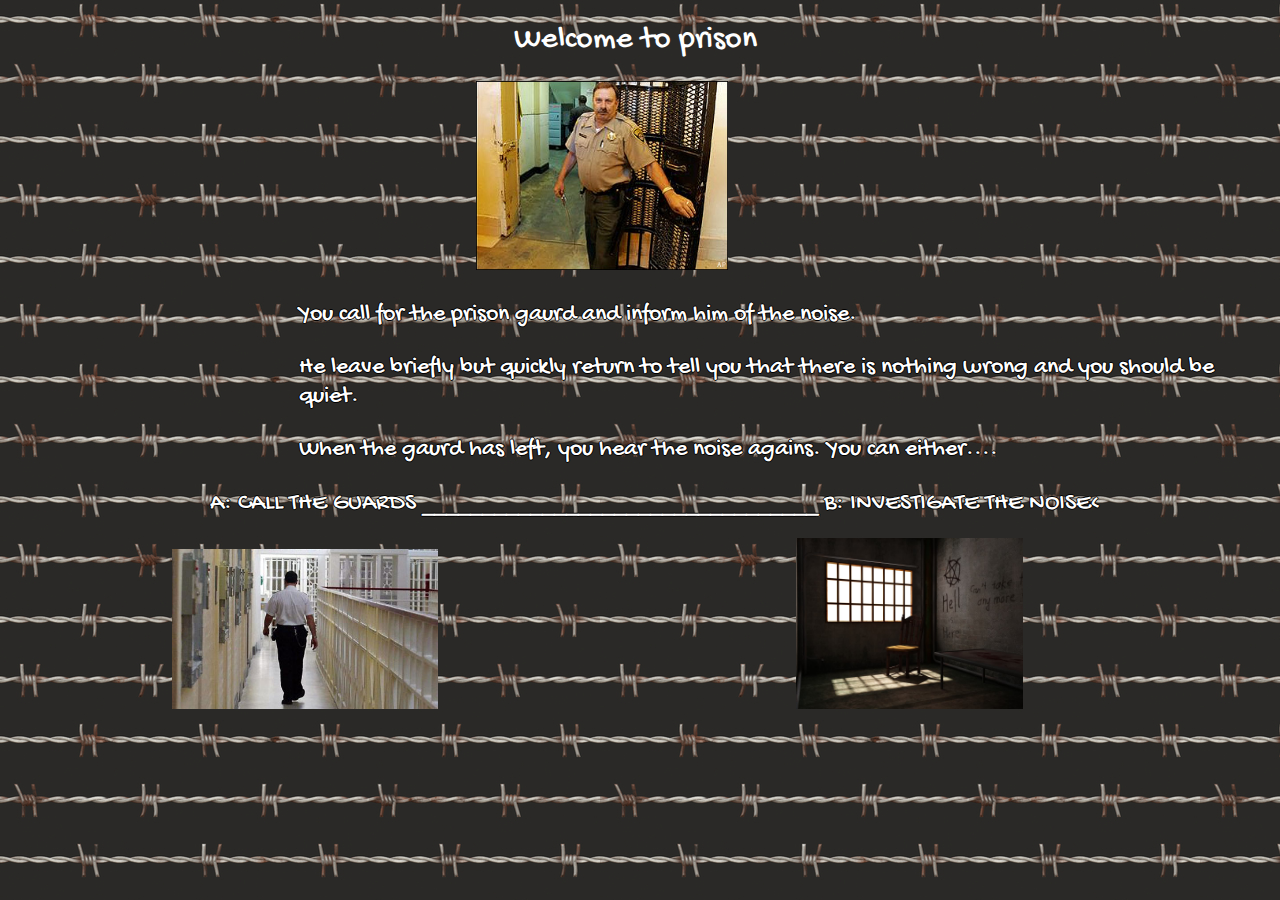
<file: choice1.html>
<!DOCTYPE html>
<html>
<head>
  <link href='http://fonts.googleapis.com/css?family=Gochi+Hand' rel='stylesheet' type='text/css'>
  
  
  <title> PrisonEscape DOOOOOE </title>
 <link rel = "stylesheet" type = "text/css" href = "./style/style.css">
  
  
  
</head>


<body background="./images/barbed_wire.jpg"> 
  <p>
  
  <h1> Welcome to prison </h1>
  
  <img src="./images/guard-in-cell.jpg" class="CenterPhoto" alt "" >
  
  <h2><p>You call for the prison gaurd and inform him of the noise.</p>
    <p>He leave briefly but quickly return to tell you that there is nothing wrong and you should be quiet.</p>
    <p> When the gaurd has left, you hear the noise agains. You can either....</p> </font> </h2>
  

  <h2 class="question">A: CALL THE GUARDS _________________________________ B: INVESTIGATE THE NOISE<</h2>
  
  
  </p>
  
  
 

<a href="./choice1.html">
<img src="./images/prison-guard.jpg" class="choice1"></a>


<a href="./choice2.html">
<img src="./images/cell-wall.jpg" class="choice2"></a>
  
  
  
</body>

</html>
</file>
<file: style/style.css>
h1 {color: #ffffff;
  font-family: 'Gochi Hand', cursive; font-weight: 400; 
  margin-left:40%;
}

h2 {
   color: #fff;
   text-shadow: 1px 0 0 #000, 0 -1px 0 #000, 0 1px 0 #000, -1px 0 0 #000;
  font-family: 'Gochi Hand', cursive; font-weight: 400; 
  margin-left:23%;
  margin-top:2%;
}

.question {color: #doc7d1;
  font-family: 'Gochi Hand', cursive; font-weight: 400; 
  margin-left:16%;
  margin-top:2%;
}

img.CenterPhoto {
  width:20%; /* you can use % */
  height: auto;
  margin-left:37%;
}


.choice1 {
  margin-left: 13%;
  width: 21%;
  height: 10%;
}

.choice2 {
  margin-left: 28%;
  width: 18%;
  height: 10%;
}
</file>
